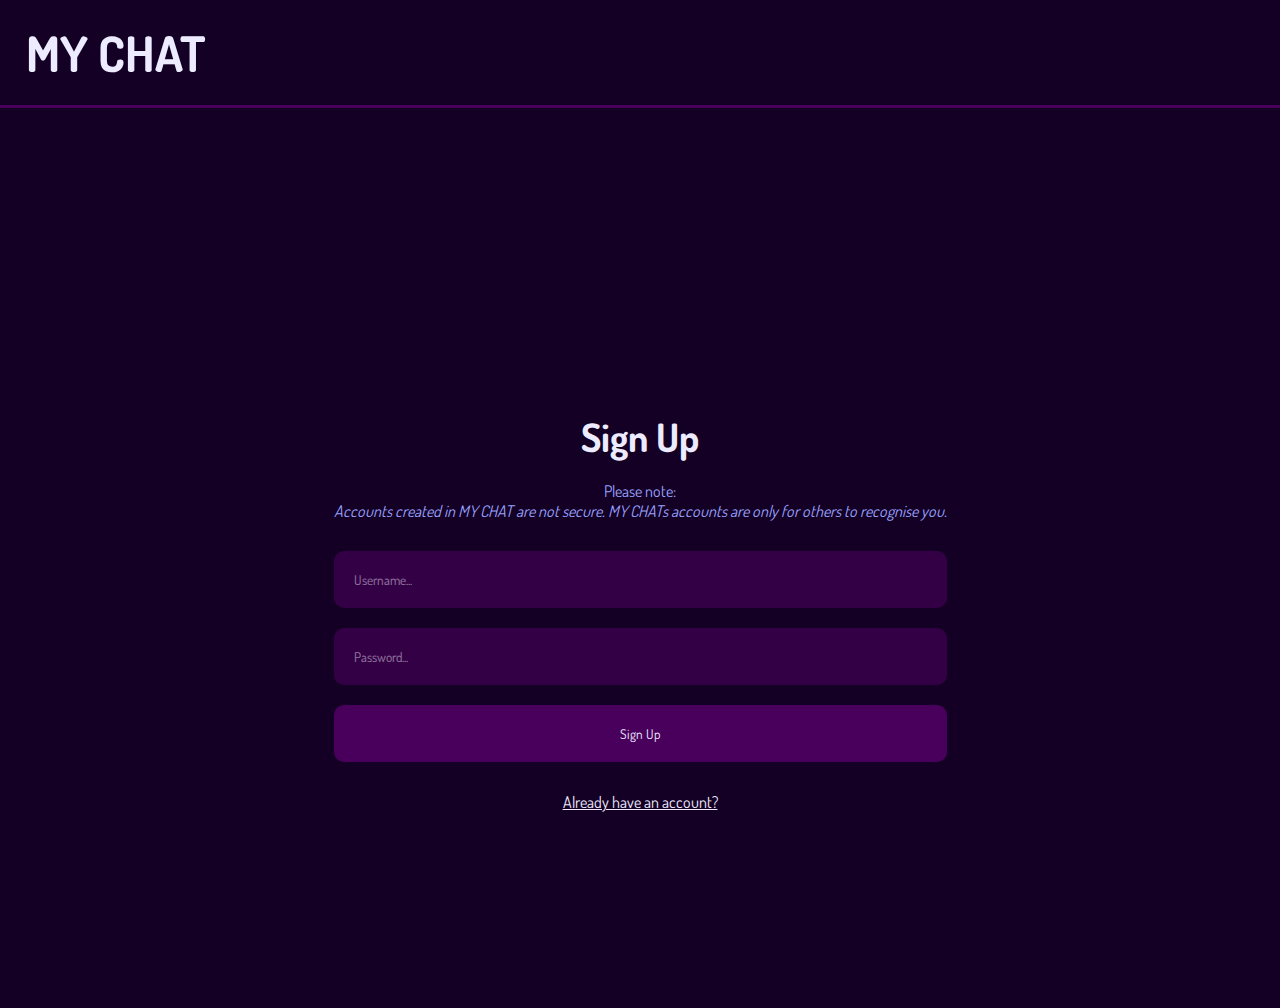
<file: index.html>
<!DOCTYPE html>
<html lang="en" data-theme="dark" class="visible">
    <head>
        <meta charset="UTF-8" />
        <meta name="viewport" content="width=device-width, initial-scale=1.0" />
        <title>MY CHAT</title>
        <link rel="preconnect" href="https://fonts.googleapis.com" />
        <link rel="preconnect" href="https://fonts.gstatic.com" crossorigin />
        <link href="https://fonts.googleapis.com/css2?family=Dosis:wght@200..800" rel="stylesheet" />
        <link
            rel="stylesheet"
            href="https://fonts.googleapis.com/css2?family=Material+Symbols+Rounded:opsz,wght,FILL,GRAD@20..48,100..700,0..1,-50..200"
        />
        <link rel="stylesheet" href="styles.css" />
        <script defer src="app.js"></script>
    </head>
    <body>
        <header>
            <h1><a href="/client/">MY CHAT</a></h1>
            <div>
                <button id="logout">
                    <span class="material-symbols-rounded">logout</span>
                </button>
                <button id="settings">
                    <span class="material-symbols-rounded">settings</span>
                </button>
            </div>
        </header>
        <main>
            <div id="messages"></div>
            <div id="sendMessages">
                <input type="text" id="message" />
                <button id="send">Send</button>
            </div>
        </main>
    </body>
</html>
</file>
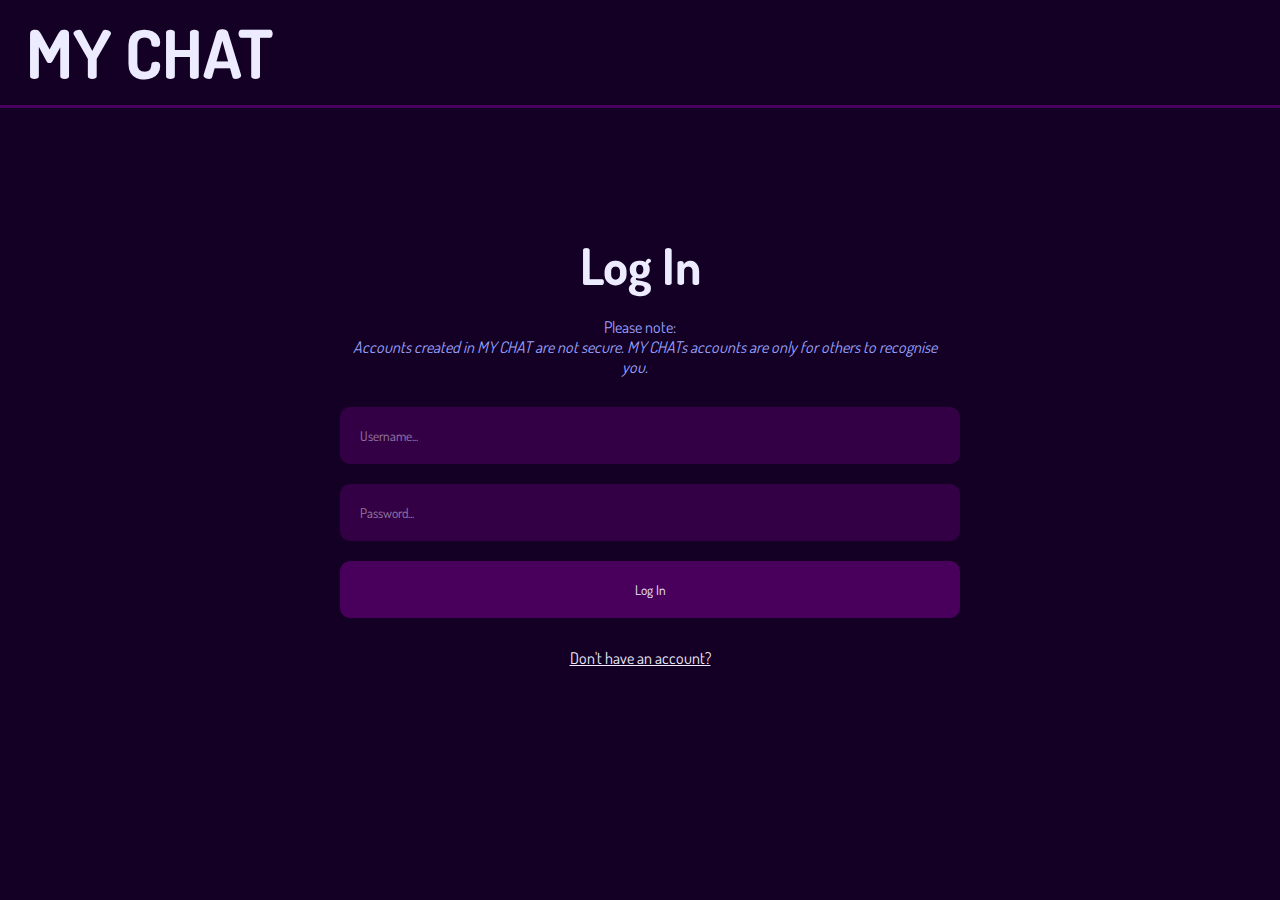
<file: login/index.html>
<!DOCTYPE html>
<html lang="en" data-theme="dark">
    <head>
        <meta charset="UTF-8" />
        <meta name="viewport" content="width=device-width, initial-scale=1.0" />
        <title>MY CHAT | login</title>

        <link rel="preconnect" href="https://fonts.googleapis.com" />
        <link rel="preconnect" href="https://fonts.gstatic.com" crossorigin />
        <link href="https://fonts.googleapis.com/css2?family=Dosis:wght@200..800" rel="stylesheet" />
        <link
            rel="stylesheet"
            href="https://fonts.googleapis.com/css2?family=Material+Symbols+Rounded:opsz,wght,FILL,GRAD@20..48,100..700,0..1,-50..200"
        />
        <link rel="stylesheet" href="../styles.css" />
        <script defer src="../app.js"></script>
    </head>
    <body>
        <header>
            <h1>MY CHAT</h1>
        </header>
        <main>
            <div id="login">
                <h2>Log In</h2>
                <div id="warning">
                    Please note: <br />
                    <em>
                        Accounts created in MY CHAT are not secure. MY CHATs accounts are only for others to recognise
                        you.
                    </em>
                </div>
                <form method="post" onsubmit="return false;">
                    <input placeholder="Username..." type="text" id="username" autocomplete="username" />
                    <input placeholder="Password..." type="password" id="password" autocomplete="current-password" />
                    <button id="login-btn">Log In</button>
                </form>
                <a href="../signup">Don't have an account?</a>
            </div>
        </main>
    </body>
</html>
</file>
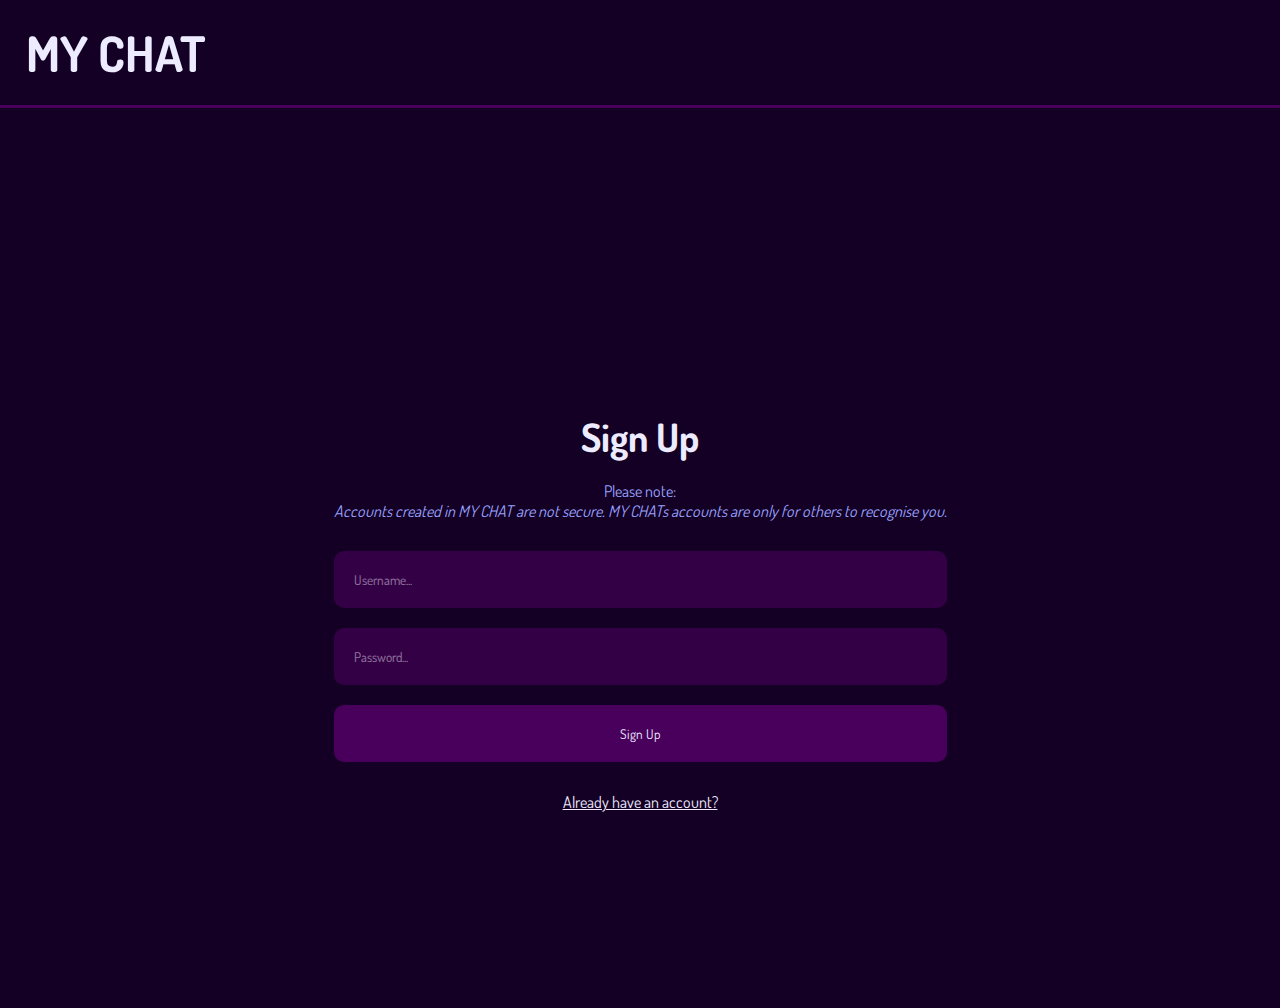
<file: settings/index.html>
<!DOCTYPE html>
<html lang="en" data-theme="dark">
    <head>
        <meta charset="UTF-8" />
        <meta name="viewport" content="width=device-width, initial-scale=1.0" />
        <title>MY CHAT | Settings</title>

        <link rel="preconnect" href="https://fonts.googleapis.com" />
        <link rel="preconnect" href="https://fonts.gstatic.com" crossorigin />
        <link href="https://fonts.googleapis.com/css2?family=Dosis:wght@200..800" rel="stylesheet" />
        <link
            rel="stylesheet"
            href="https://fonts.googleapis.com/css2?family=Material+Symbols+Rounded:opsz,wght,FILL,GRAD@20..48,100..700,0..1,-50..200"
        />
        <link rel="stylesheet" href="../styles.css" />
        <script defer src="../app.js"></script>
    </head>
    <body>
        <header id="settings-header">
            <h1><a href="/client/">MY CHAT</a></h1>
            <button id="exit-settings">
                <span class="material-symbols-rounded">close</span>
            </button>
        </header>
        <div id="container">
            <aside>
                <section>
                    <h3><a href="./account">Account</a></h3>
                    <ul>
                        <li><a href="./account/#/update">Update account</a></li>
                        <li><a href="./account/#/delete">Delete account</a></li>
                    </ul>
                </section>
                <section>
                    <h3><a href="./theme">Theme</a></h3>
                </section>
            </aside>
            <main></main>
        </div>
    </body>
</html>
</file>
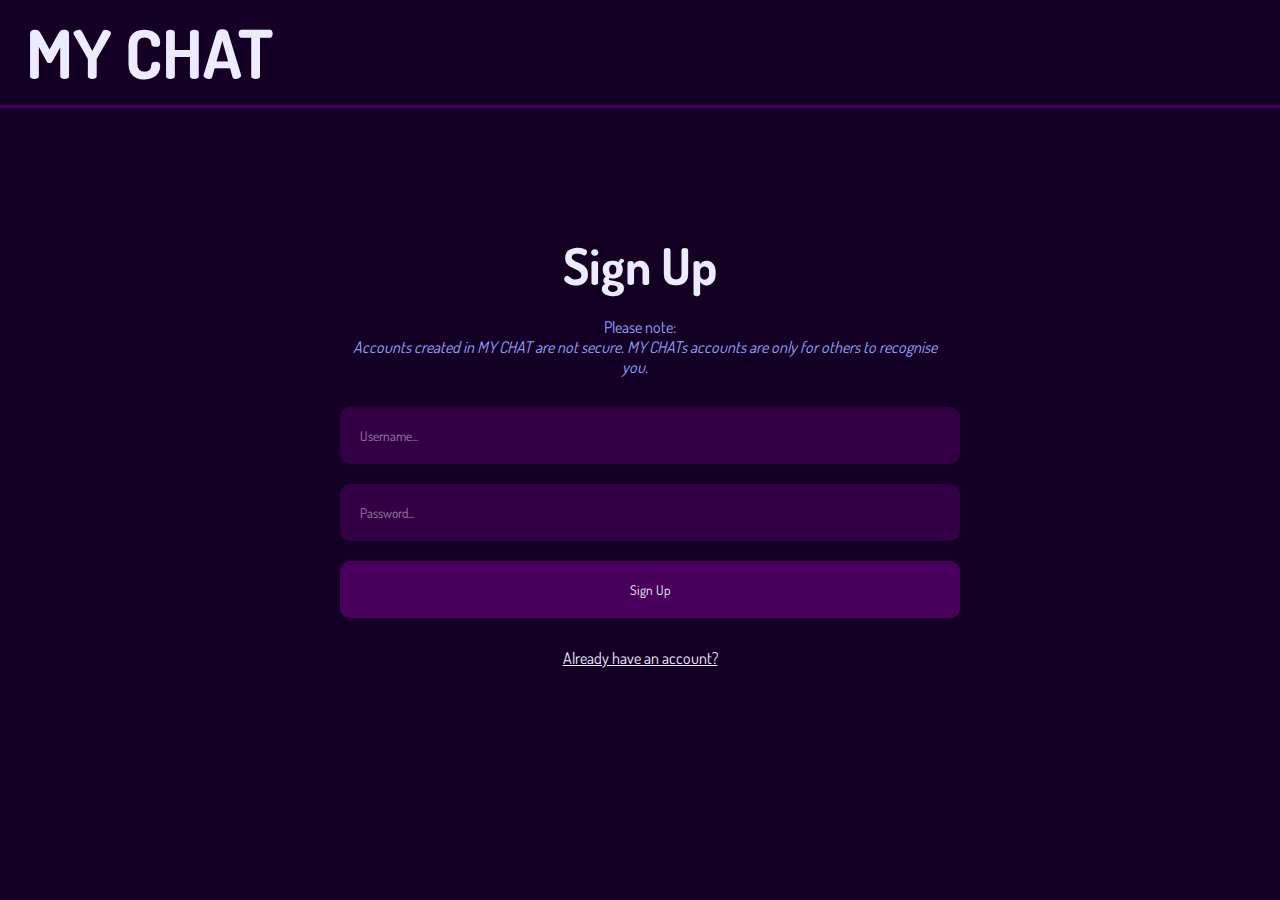
<file: signup/index.html>
<!DOCTYPE html>
<html lang="en" data-theme="dark">
    <head>
        <meta charset="UTF-8" />
        <meta name="viewport" content="width=device-width, initial-scale=1.0" />
        <title>MY CHAT | sign up</title>

        <link rel="preconnect" href="https://fonts.googleapis.com" />
        <link rel="preconnect" href="https://fonts.gstatic.com" crossorigin />
        <link href="https://fonts.googleapis.com/css2?family=Dosis:wght@200..800" rel="stylesheet" />
        <link
            rel="stylesheet"
            href="https://fonts.googleapis.com/css2?family=Material+Symbols+Rounded:opsz,wght,FILL,GRAD@20..48,100..700,0..1,-50..200"
        />
        <link rel="stylesheet" href="../styles.css" />
        <script defer src="../app.js"></script>
    </head>
    <body>
        <header>
            <h1>MY CHAT</h1>
        </header>
        <main>
            <div id="signup">
                <h2>Sign Up</h2>
                <div id="warning">
                    Please note: <br />
                    <em>
                        Accounts created in MY CHAT are not secure. MY CHATs accounts are only for others to recognise
                        you.
                    </em>
                </div>
                <form method="post" onsubmit="return false;">
                    <input placeholder="Username..." type="text" id="username" autocomplete="username" />
                    <input placeholder="Password..." type="password" id="password" autocomplete="new-password" />
                    <button id="signup-btn">Sign Up</button>
                </form>
                <a href="../login">Already have an account?</a>
            </div>
        </main>
    </body>
</html>
</file>
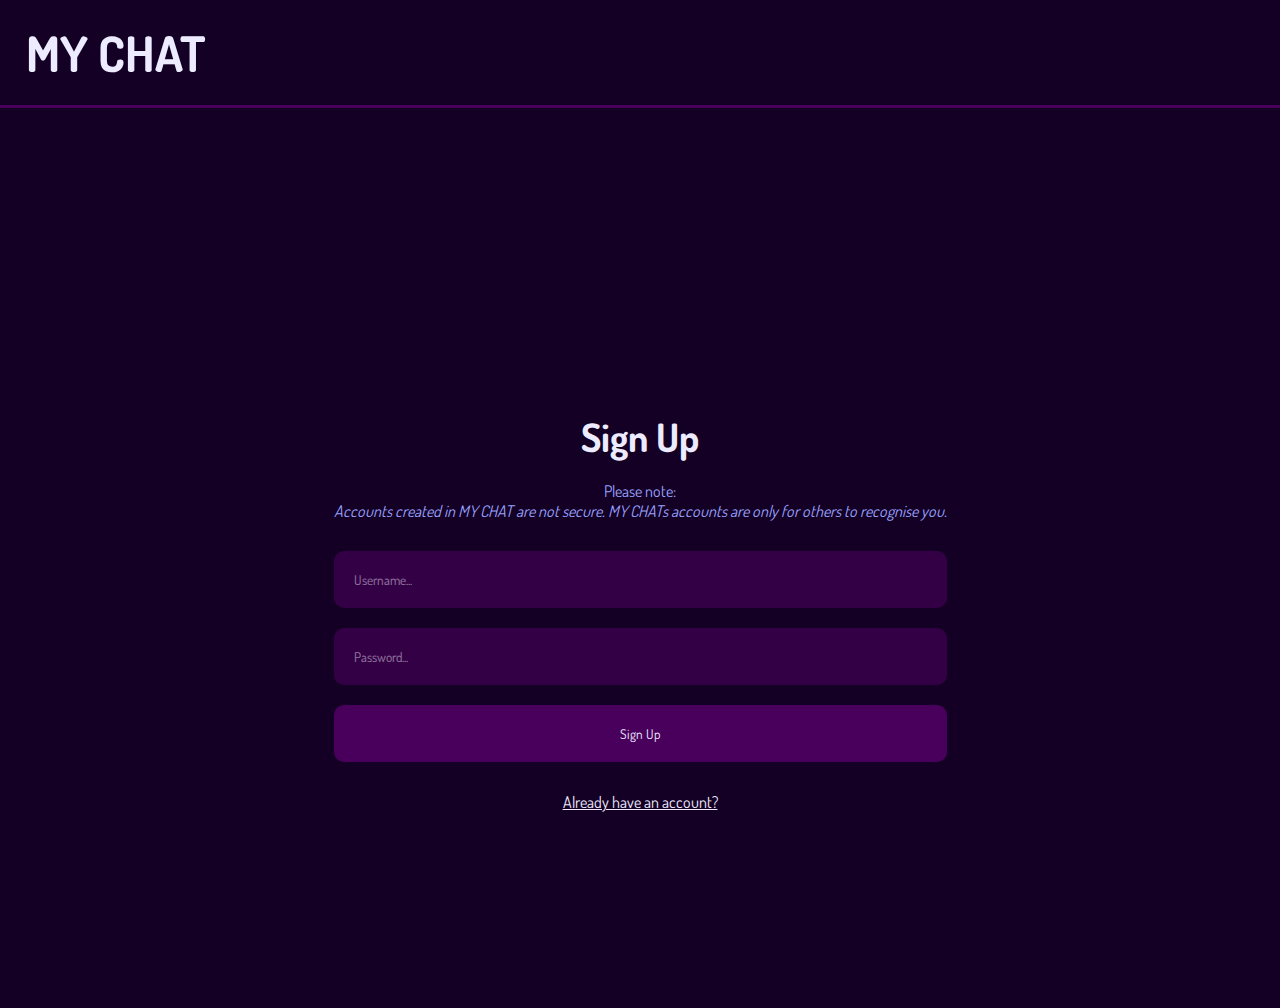
<file: settings/account/index.html>
<!DOCTYPE html>
<html lang="en" data-theme="dark">
    <head>
        <meta charset="UTF-8" />
        <meta name="viewport" content="width=device-width, initial-scale=1.0" />
        <title>MY CHAT | Settings | Account</title>

        <link rel="preconnect" href="https://fonts.googleapis.com" />
        <link rel="preconnect" href="https://fonts.gstatic.com" crossorigin />
        <link href="https://fonts.googleapis.com/css2?family=Dosis:wght@200..800" rel="stylesheet" />
        <link
            rel="stylesheet"
            href="https://fonts.googleapis.com/css2?family=Material+Symbols+Rounded:opsz,wght,FILL,GRAD@20..48,100..700,0..1,-50..200"
        />
        <link rel="stylesheet" href="../../styles.css" />
        <script defer src="../../app.js"></script>
    </head>
    <body>
        <header id="settings-header">
            <h1><a href="/client/">MY CHAT</a></h1>
            <button id="exit-settings">
                <span class="material-symbols-rounded">close</span>
            </button>
        </header>
        <div id="container">
            <aside>
                <div id="aside-content">
                    <section>
                        <h3><a href="./">Account</a></h3>
                        <ul>
                            <li><a href="#/details">Account details</a></li>
                            <li><a href="#/update">Update account</a></li>
                            <li><a href="#/delete">Delete account</a></li>
                        </ul>
                    </section>
                    <section>
                        <h3><a href="../theme">Theme</a></h3>
                    </section>
                </div>
            </aside>
            <main>
                <section id="/details">
                    <h2>Account Details</h2>
                    <p class="userid"></p>
                    <p class="username"></p>
                    <p class="password"></p>
                </section>
                <section id="/update">
                    <h2>Update Account</h2>
                    <form method="post" onsubmit="return false;">
                        <label for="username">Username</label>
                        <input type="text" class="username" id="username" autocomplete="username" />
                        <label for="password">Password</label>
                        <input type="text" class="password" id="password" autocomplete="new-password" />
                        <button id="update-btn">Update</button>
                    </form>
                </section>
                <section id="/delete">
                    <h2>Delete Account</h2>
                    <button id="delete-account">
                        <span class="material-symbols-rounded">delete</span>
                    </button>
                </section>
            </main>
        </div>
    </body>
</html>
</file>
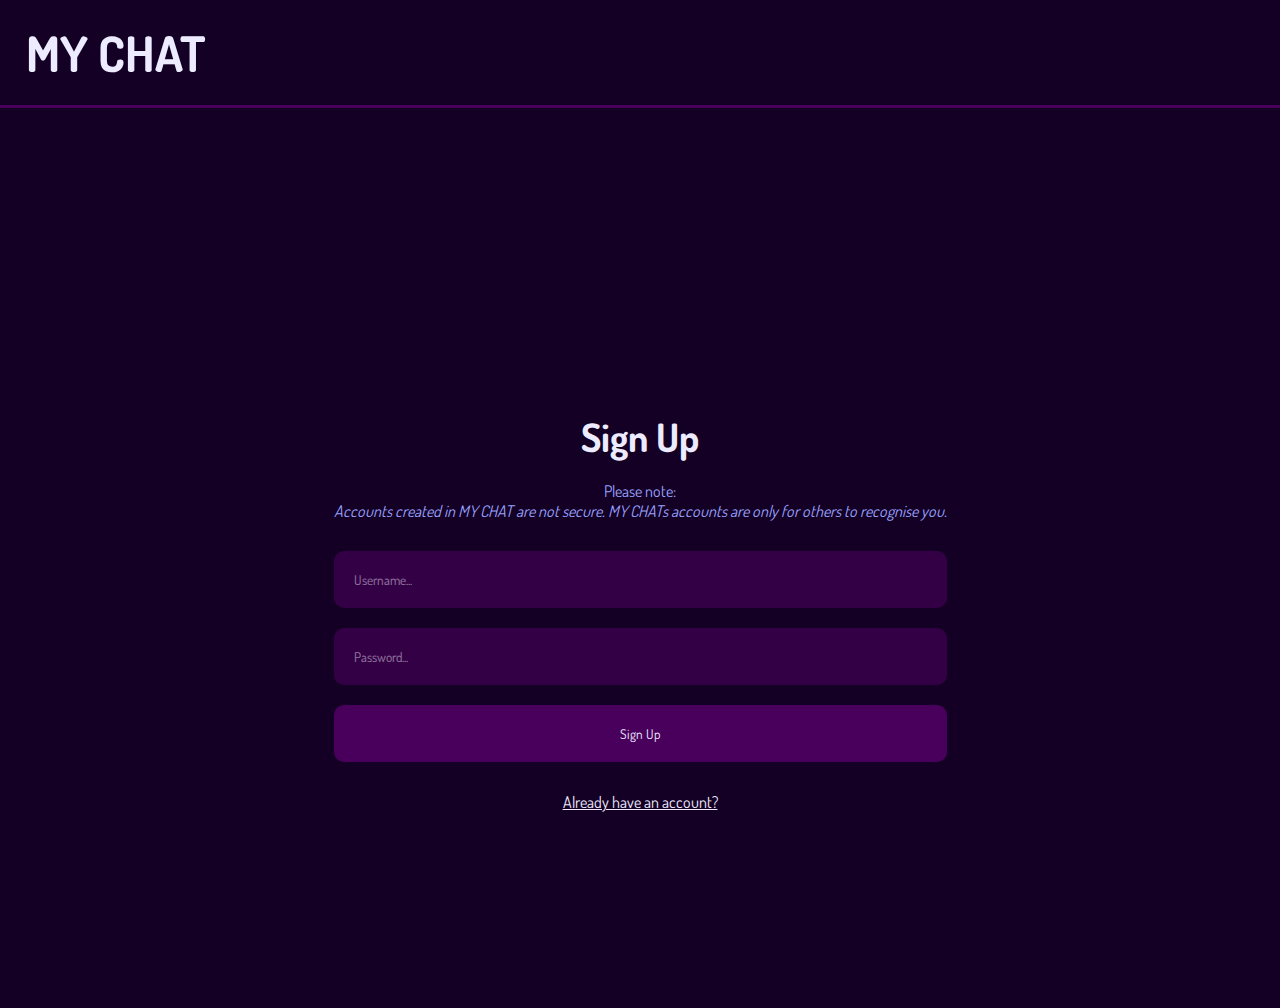
<file: settings/theme/index.html>
<!DOCTYPE html>
<html lang="en" data-theme="dark">
    <head>
        <meta charset="UTF-8" />
        <meta name="viewport" content="width=device-width, initial-scale=1.0" />
        <title>MY CHAT | Settings | Theme</title>

        <link rel="preconnect" href="https://fonts.googleapis.com" />
        <link rel="preconnect" href="https://fonts.gstatic.com" crossorigin />
        <link href="https://fonts.googleapis.com/css2?family=Dosis:wght@200..800" rel="stylesheet" />
        <link
            rel="stylesheet"
            href="https://fonts.googleapis.com/css2?family=Material+Symbols+Rounded:opsz,wght,FILL,GRAD@20..48,100..700,0..1,-50..200"
        />
        <link rel="stylesheet" href="../../styles.css" />
        <script defer src="../../app.js"></script>
    </head>
    <body>
        <header id="settings-header">
            <h1><a href="/client/">MY CHAT</a></h1>
            <button id="exit-settings">
                <span class="material-symbols-rounded">close</span>
            </button>
        </header>
        <div id="container">
            <aside>
                <div id="aside-content">
                    <section>
                        <h3><a href="../account">Account</a></h3>
                        <ul>
                            <li><a href="../account/#/update">Update account</a></li>
                            <li><a href="../account/#/delete">Delete account</a></li>
                        </ul>
                    </section>
                    <section>
                        <h3><a href="./">Theme</a></h3>
                    </section>
                </div>
            </aside>
            <main>
                <button id="theme">
                    <span class="material-symbols-rounded">light_mode</span>
                </button>
            </main>
        </div>
    </body>
</html>
</file>
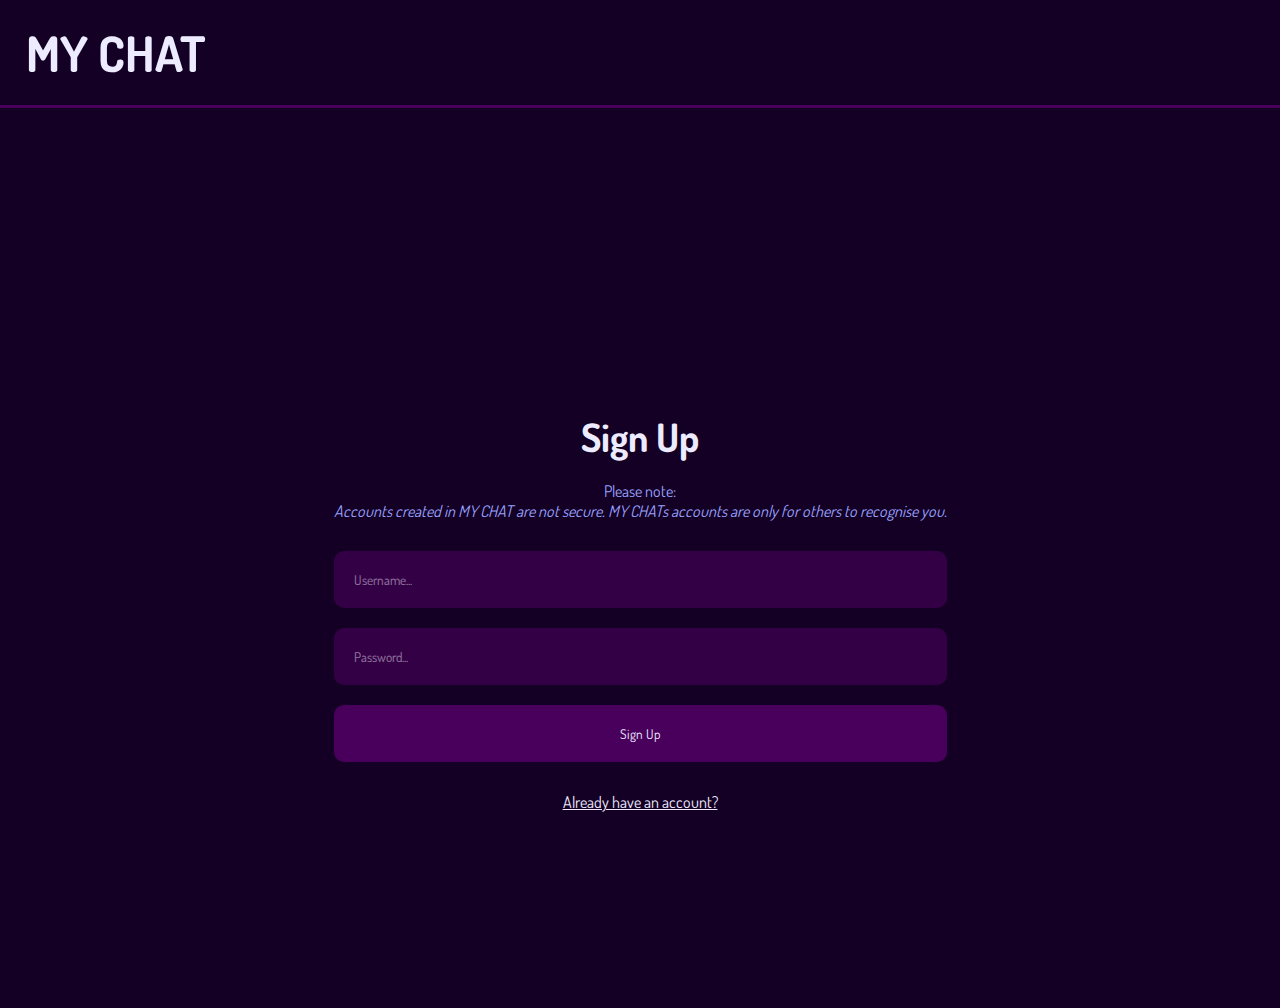
<file: client/settings/account/index.html>
<!DOCTYPE html>
<html lang="en" data-theme="dark">
    <head>
        <meta charset="UTF-8" />
        <meta name="viewport" content="width=device-width, initial-scale=1.0" />
        <title>MY CHAT | Settings | Account</title>

        <link rel="preconnect" href="https://fonts.googleapis.com" />
        <link rel="preconnect" href="https://fonts.gstatic.com" crossorigin />
        <link href="https://fonts.googleapis.com/css2?family=Dosis:wght@200..800" rel="stylesheet" />
        <link
            rel="stylesheet"
            href="https://fonts.googleapis.com/css2?family=Material+Symbols+Rounded:opsz,wght,FILL,GRAD@20..48,100..700,0..1,-50..200"
        />
        <link rel="stylesheet" href="../../styles.css" />
        <script defer src="../../app.js"></script>
    </head>
    <body>
        <header id="settings-header">
            <h1><a href="/">MY CHAT</a></h1>
            <button id="exit-settings">
                <span class="material-symbols-rounded">close</span>
            </button>
        </header>
        <div id="container">
            <aside>
                <div id="aside-content">
                    <section>
                        <h3><a href="/settings/account">Account</a></h3>
                        <ul>
                            <li><a href="#/details">Account details</a></li>
                            <li><a href="#/update">Update account</a></li>
                            <li><a href="#/delete">Delete account</a></li>
                        </ul>
                    </section>
                    <section>
                        <h3><a href="/settings/theme">Theme</a></h3>
                    </section>
                </div>
            </aside>
            <main>
                <section id="/details">
                    <h2>Account Details</h2>
                    <p class="userid"></p>
                    <p class="username"></p>
                    <p class="password"></p>
                </section>
                <section id="/update">
                    <h2>Update Account</h2>
                    <form method="post" onsubmit="return false;">
                        <label for="username">Username</label>
                        <input type="text" class="username" id="username" autocomplete="username" />
                        <label for="password">Password</label>
                        <input type="text" class="password" id="password" autocomplete="new-password" />
                        <button id="update-btn">Update</button>
                    </form>
                </section>
                <section id="/delete">
                    <h2>Delete Account</h2>
                    <button id="delete-account">
                        <span class="material-symbols-rounded">delete</span>
                    </button>
                </section>
            </main>
        </div>
    </body>
</html>
</file>
<file: styles.css>
:root {
    --page-margin-inline: 2vw;
}

:root[data-theme="light"] {
    --text: #020014;
    --background: #efdbff;
    --primary: #eda3ff;
    --primary-dim: #eda3ff99;
    --secondary: #9292f7;
    --accent: #000a66;
}
:root[data-theme="dark"] {
    --text: #edebff;
    --background: #140024;
    --primary: #49005c;
    --primary-dim: #49005c99;
    --secondary: #08086d;
    --accent: #99a3ff;
}

@view-transition {
    navigation: auto;
}

/* Scrollbar */

::-webkit-scrollbar {
    width: 16px;
    background-color: transparent;
    padding-left: 10px;
}

::-webkit-scrollbar-corner,
::-webkit-scrollbar-track {
    margin-block: 10px;
    background-color: transparent;
}
::-webkit-scrollbar-thumb {
    border-radius: calc(16px / 2);
    background-color: var(--primary-dim);
}

::-webkit-scrollbar-button:single-button {
    display: block;
    height: 16px;
    border-radius: 50%;
    background-color: var(--primary-dim);
}

/* Default */

* {
    cursor: default;
    padding: 0;
    margin: 0;
    box-sizing: border-box;
    font-family: "Dosis";
    color: var(--text);
    transition: all 0.3s;
}

::placeholder {
    color: var(--text);
    opacity: 50%;
}

html {
    overflow-y: auto;
    overflow-x: hidden;
    scroll-behavior: smooth;
}

body {
    min-height: 100vh;
    font-weight: 400;
    /* width: 100%; */
    /* COLORS!! */
    background-color: var(--background);
}

header {
    background-color: var(--background);
    z-index: 10;
    padding-inline: var(--page-margin-inline);
    height: 12vh;
    width: 100%;
    position: fixed;
    top: 0;

    display: flex;
    align-items: center;
    justify-content: space-between;
    border-bottom: solid 3px var(--primary);
}
#settings-header {
    position: static;
}

body:not(:has(#settings-header), :has(#login), :has(#signup)) header {
    width: calc(100% - 3px);
    border-right: solid 3px var(--primary);
    border-radius: 0 0 20px 0;
}

form {
    width: 100%;
    display: flex;
    flex-direction: column;
    align-items: stretch;
}

li {
    margin-left: 30px;
    font-size: 1rem;
}

li::marker {
    content: "subdirectory_arrow_right";
    font-family: "material symbols rounded";
}

h1,
h2,
h3,
h4,
h5 {
    font-weight: 700;
}

html {
    font-size: 100%;
} /* 16px */

h1 {
    font-size: 4.21rem; /* 67.36px */
}

h2 {
    font-size: 3.158rem; /* 50.56px */
}

h3 {
    font-size: 2.369rem; /* 37.92px */
}

h4 {
    font-size: 1.777rem; /* 28.48px */
}

h5 {
    font-size: 1.333rem; /* 21.28px */
}

small {
    font-size: 0.75rem; /* 12px */
}

/* CSS for main app */

button,
input {
    outline: none;
    border: none;
    background-color: var(--primary);
    padding: 20px;
    border-radius: 10px;
    transition: all 0.5s;
}

#sendMessages {
    border-top: 3px solid var(--primary);
    z-index: 10;
    background-color: var(--background);
    height: 15vh;
    position: fixed;
    bottom: 0;
    display: flex;
    flex-direction: row;
    width: 100%;
}

body:not(:has(#settings-header), :has(#login), :has(#signup)) #sendMessages {
    width: calc(100% - 3px);
    border-right: solid 3px var(--primary);
    border-radius: 0 20px 0 0;
}

html:has(#messages) {
    overflow-y: scroll;
}

#sendMessages *:nth-child(odd) {
    margin: 2vw 1vw 2vw var(--page-margin-inline);
}
#sendMessages *:nth-child(even) {
    margin: 2vw var(--page-margin-inline) 2vw 1vw;
}

#sendMessages input {
    flex-grow: 2;
}

#sendMessages button {
    flex-grow: 1;
}

header div {
    display: flex;
    gap: 2vw;
}

button {
    display: flex;
    align-items: center;
    justify-content: center;
    cursor: pointer;
}

button * {
    cursor: pointer;
}

input[type="text"],
input[type="password"] {
    cursor: text;
}

header a {
    text-decoration: none;
}

a {
    cursor: pointer;
}

main:has(#messages) {
    min-height: 100vh;
}

.body {
    margin-top: 5px;
    padding: 20px;
    background-color: var(--primary-dim);
    width: fit-content;
    max-width: 60vw;
    border-radius: 10px;
    position: relative;
}

.newuser {
    margin-top: 30px;
}

#messages {
    min-height: 100vh;
    margin-inline: var(--page-margin-inline);
    display: flex;
    flex-direction: column;
    justify-content: end;
    padding-block: 14vh 17vh;
    overflow: hidden;
}

.newuser .body::before {
    z-index: 9;
    position: absolute;
    top: -20px;
    left: 20px;
    content: attr(data-user);
    /* -webkit-text-stroke: 1px var(--background); */
    text-shadow: -1px 1px var(--background), 1px 1px var(--background), 0 1.5px var(--background);
    text-wrap: nowrap;
}

.message {
    display: flex;
    flex-direction: row;
}

.message.user {
    flex-direction: row-reverse;
}

.message.user .body {
    text-align: right;
    background-color: var(--primary);
}

input:-internal-autofill-selected {
    appearance: menulist-button;
    background-image: none !important;
    background-color: var(--primary-dim) !important;
    color: var(--text) !important;
}

/* CSS for login & signup */

body:has(#login, #signup) {
    height: 100vh;
}

main:has(#login, #signup) {
    width: 100%;
    height: 100%;
    display: flex;
    justify-content: center;
    align-items: center;
}

#login,
#signup {
    width: 50vw;
    display: flex;
    flex-direction: column;
    text-align: center;
}

#login *,
#signup * {
    margin: 10px;
}

#login input,
#signup input {
    background-color: var(--primary-dim);
}

#warning,
#warning * {
    color: var(--accent);
}

input:focus,
input:hover,
button:hover,
button:focus {
    filter: drop-shadow(0 0 10px var(--primary)) drop-shadow(0 0 15px var(--accent));
}

button:hover,
input:hover {
    transform: translate(0, -10px);
}

/* Settings */
#container {
    width: 100%;
    min-height: calc(100vh - 12vh);
    height: fit-content;
    display: flex;
    flex-direction: row;
    align-items: stretch;
}

aside {
    border-right: 3px solid var(--primary);
    padding-inline: var(--page-margin-inline);
}

body:has(#settings-header) main {
    flex-grow: 1;
}

#aside-content {
    padding-block: var(--page-margin-inline);
    position: sticky;
    top: 0;
}

body:has(#settings-header) main,
aside {
    padding-inline: var(--page-margin-inline);
}

main section {
    margin-bottom: 30vh;
    padding-block: var(--page-margin-inline);
}

main section *:not(h2) {
    margin-block: 2vh;
}

main:has(#theme) {
    display: flex;
    justify-content: center;
    align-items: center;
}

#theme {
    scale: 2;
}

#theme:hover {
    filter: drop-shadow(0 0 20px var(--primary)) drop-shadow(0 0 30px var(--accent));
}
</file>
<file: client/styles.css>
:root {
    --page-margin-inline: 2vw;
    --header--height: 12vh;
    --send-messages--height: 15vh;
}

:root[data-theme="light"] {
    --text: #020014;
    --background: #efdbff;
    --primary: #eda3ff;
    --primary-dim: #eda3ff99;
    --secondary: #9292f7;
    --accent: #000a66;
}
:root[data-theme="dark"] {
    --text: #edebff;
    --background: #140024;
    --primary: #49005c;
    --primary-dim: #49005c99;
    --secondary: #08086d;
    --accent: #99a3ff;
}

@view-transition {
    navigation: auto;
}

/* Scrollbar */

::-webkit-scrollbar {
    width: 16px;
    background-color: transparent;
    padding-left: 10px;
}

::-webkit-scrollbar-corner,
::-webkit-scrollbar-track {
    margin-block: 10px;
    background-color: transparent;
}
::-webkit-scrollbar-thumb {
    border-radius: calc(16px / 2);
    background-color: var(--primary-dim);
}

::-webkit-scrollbar-button:single-button {
    display: block;
    height: 16px;
    border-radius: 50%;
    background-color: var(--primary-dim);
}

/* Default */

* {
    cursor: default;
    padding: 0;
    margin: 0;
    box-sizing: border-box;
    font-family: "Dosis";
    color: var(--text);
    transition: all 0.3s;
}

::placeholder {
    color: var(--text);
    opacity: 50%;
}

html {
    overflow: hidden;
    scroll-behavior: smooth;
    font-size: clamp(10px, calc(1.5vh + 0.5vw), 16px);
}

body {
    overflow: hidden;
    min-height: 100vh;
    font-weight: 400;
    /* width: 100%; */
    /* COLORS!! */
    background-color: var(--background);
}

header {
    background-color: var(--background);
    z-index: 10;
    padding-inline: var(--page-margin-inline);
    height: var(--header--height, 12vh);
    width: 100%;

    display: flex;
    align-items: center;
    justify-content: space-between;
    border-bottom: solid 3px var(--primary);
}

header h1 {
    text-wrap: nowrap;
}

#settings-header {
    position: static;
}

body:not(:has(#settings-header), :has(#login), :has(#signup)) header {
    width: calc(100% - 3px);
    border-right: solid 3px var(--primary);
    border-radius: 0 0 20px 0;
}

form {
    width: 100%;
    display: flex;
    flex-direction: column;
    align-items: stretch;
}

li {
    margin-left: 30px;
    font-size: 1rem;
}

li::marker {
    content: "subdirectory_arrow_right";
    font-family: "material symbols rounded";
}

h1,
h2,
h3,
h4,
h5 {
    font-weight: 700;
}

h1 {
    font-size: 3.053rem; /* 48.8px */
}

h2 {
    font-size: 2.442rem; /* 39.04px */
}

h3 {
    font-size: 1.954rem; /* 31.2px */
}

h4 {
    font-size: 1.563rem; /* 24.96px */
}

h5 {
    font-size: 1.25rem; /* 20px */
}

small {
    font-size: 0.8rem; /* 12.8px */
}

/* CSS for main app */

button,
input {
    outline: none;
    border: none;
    background-color: var(--primary);
    padding: 20px;
    border-radius: 10px;
    transition: all 0.5s;
}

#sendMessages {
    border-top: 3px solid var(--primary);
    z-index: 10;
    background-color: var(--background);
    height: var(--send-messages--height, 15vh);
    display: flex;
    flex-direction: row;
    width: 100%;
}

body:not(:has(#settings-header), :has(#login), :has(#signup)) #sendMessages {
    width: calc(100% - 3px);
    border-right: solid 3px var(--primary);
    border-radius: 0 20px 0 0;
}

html:has(#messages) {
    overflow-y: scroll;
}

#sendMessages *:nth-child(odd) {
    margin: 2vw 1vw 2vw var(--page-margin-inline);
}
#sendMessages *:nth-child(even) {
    margin: 2vw var(--page-margin-inline) 2vw 1vw;
}

#sendMessages input {
    flex-grow: 2;
}

#sendMessages button {
    flex-grow: 1;
}

header div {
    display: flex;
    gap: 2vw;
}

button {
    display: flex;
    align-items: center;
    justify-content: center;
    cursor: pointer;
}

button * {
    cursor: pointer;
}

input[type="text"],
input[type="password"] {
    cursor: text;
}

header a {
    text-decoration: none;
}

a {
    cursor: pointer;
}

.body {
    margin-top: 5px;
    padding: 20px;
    background-color: var(--primary-dim);
    width: fit-content;
    max-width: 60vw;
    border-radius: 10px;
    position: relative;
}

.newuser {
    margin-top: 30px;
}

#messages {
    max-height: calc(100vh - var(--header--height) - var(--send-messages--height));
    flex-grow: 1;
    margin-inline: var(--page-margin-inline);
    display: flex;
    flex-direction: column;
    justify-content: end;
    overflow-y: scroll;
}

.newuser .body::before {
    z-index: 9;
    position: absolute;
    top: -20px;
    left: 20px;
    content: attr(data-user);
    /* -webkit-text-stroke: 1px var(--background); */
    text-shadow: -1px 1px var(--background), 1px 1px var(--background), 0 1.5px var(--background);
    text-wrap: nowrap;
}

.message {
    display: flex;
    flex-direction: row;
}

.message.user {
    flex-direction: row-reverse;
}

.message.user .body {
    text-align: right;
    background-color: var(--primary);
}

input:-internal-autofill-selected {
    appearance: menulist-button;
    background-image: none !important;
    background-color: var(--primary-dim) !important;
    color: var(--text) !important;
}

/* CSS for login & signup */

body:has(#login, #signup) {
    height: 100vh;
}

main:has(#login, #signup) {
    padding-inline: 20px;
    padding-top: 12vh;
    width: 100%;
    height: 100%;
    display: flex;
    justify-content: center;
    align-items: center;
    overflow: auto;
}

#login,
#signup {
    width: minmax(100vw, 200px);
    display: flex;
    flex-direction: column;
    text-align: center;
}

#login *,
#signup * {
    margin-block: 10px;
}

#login input,
#signup input {
    background-color: var(--primary-dim);
}

#login h2,
#signup h2 {
    text-wrap: nowrap;
}

#warning,
#warning * {
    color: var(--accent);
}

input:focus,
input:hover,
button:hover,
button:focus {
    filter: drop-shadow(0 0 10px var(--primary)) drop-shadow(0 0 15px var(--accent));
}

/* Settings */
#container {
    width: 100%;
    min-height: calc(100vh - 12vh);
    height: fit-content;
    display: flex;
    flex-direction: row;
    align-items: stretch;
}

aside {
    border-right: 3px solid var(--primary);
    padding-inline: var(--page-margin-inline);
}

body:has(#settings-header) main {
    flex-grow: 1;
}

#aside-content {
    padding-block: var(--page-margin-inline);
    position: sticky;
    top: 0;
}

body:has(#settings-header) main,
aside {
    padding-inline: var(--page-margin-inline);
}

main section {
    margin-bottom: 30vh;
    padding-block: var(--page-margin-inline);
}

main section *:not(h2) {
    margin-block: 2vh;
}

main:has(#theme) {
    display: flex;
    justify-content: center;
    align-items: center;
}

#theme {
    scale: 2;
}

#theme:hover {
    filter: drop-shadow(0 0 20px var(--primary)) drop-shadow(0 0 30px var(--accent));
}
</file>
